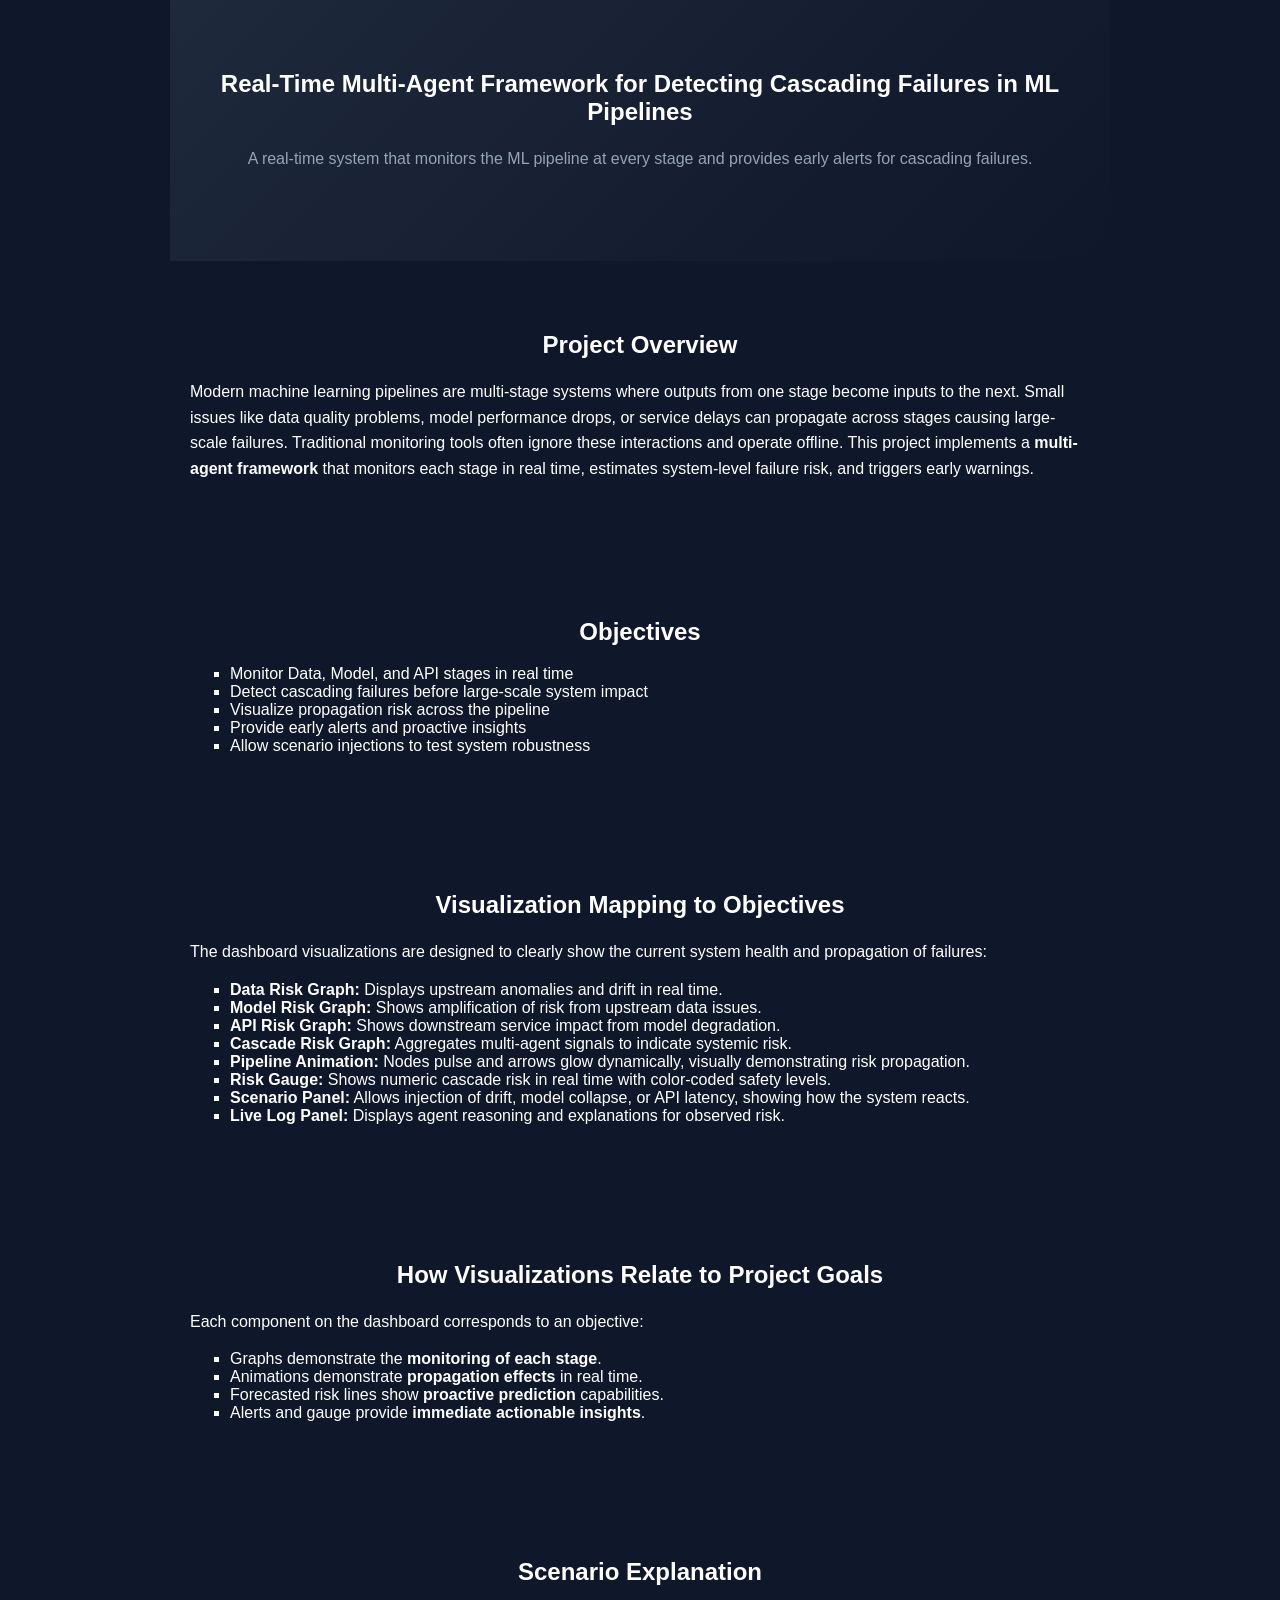
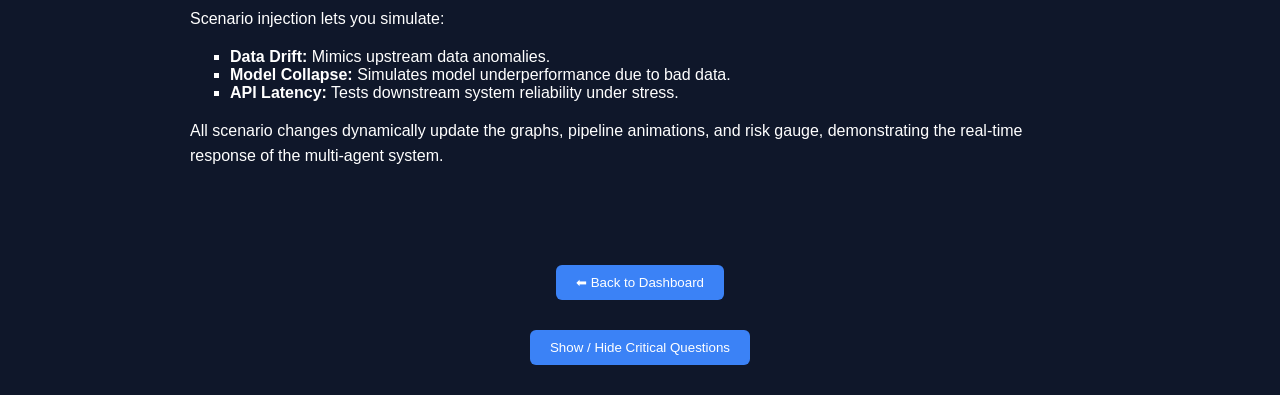
<file: ali/frontend/explanation.html>
<!DOCTYPE html>
<html>
<head>
    <title>Project Explanation</title>
    <link rel="stylesheet" href="style.css">
    <style>
        section {
            padding: 50px 20px;
            max-width: 900px;
            margin: auto;
            text-align: left;
        }
        h1, h2 {
            text-align: center;
        }
        ul {
            list-style-type: square;
            padding-left: 40px;
        }
        p {
            line-height: 1.6;
        }
        button {
            display: block;
            margin: 30px auto;
            padding: 10px 20px;
            background: #3b82f6;
            color: white;
            border: none;
            border-radius: 6px;
            cursor: pointer;
        }
        .subtitle {
            text-align: center;
            color: #94a3b8;
            margin-bottom: 40px;
        }
        #qa-section {
            display: none;
        }
        #qa-section h3 {
            margin-top: 30px;
        }
        #qa-section ul {
            list-style-type: disc;
            padding-left: 50px;
        }
        #qa-section li {
            margin-bottom: 10px;
        }
    </style>
</head>
<body>

<section class="hero">
    <h1>Real-Time Multi-Agent Framework for Detecting Cascading Failures in ML Pipelines</h1>
    <p class="subtitle">
        A real-time system that monitors the ML pipeline at every stage and provides early alerts for cascading failures.
    </p>
</section>

<section>
    <h2>Project Overview</h2>
    <p>
        Modern machine learning pipelines are multi-stage systems where outputs from one stage become inputs to the next. 
        Small issues like data quality problems, model performance drops, or service delays can propagate across stages 
        causing large-scale failures. Traditional monitoring tools often ignore these interactions and operate offline. 
        This project implements a <strong>multi-agent framework</strong> that monitors each stage in real time, 
        estimates system-level failure risk, and triggers early warnings.
    </p>
</section>

<section>
    <h2>Objectives</h2>
    <ul>
        <li>Monitor Data, Model, and API stages in real time</li>
        <li>Detect cascading failures before large-scale system impact</li>
        <li>Visualize propagation risk across the pipeline</li>
        <li>Provide early alerts and proactive insights</li>
        <li>Allow scenario injections to test system robustness</li>
    </ul>
</section>

<section>
    <h2>Visualization Mapping to Objectives</h2>
    <p>
        The dashboard visualizations are designed to clearly show the current system health and propagation of failures:
    </p>
    <ul>
        <li><strong>Data Risk Graph:</strong> Displays upstream anomalies and drift in real time.</li>
        <li><strong>Model Risk Graph:</strong> Shows amplification of risk from upstream data issues.</li>
        <li><strong>API Risk Graph:</strong> Shows downstream service impact from model degradation.</li>
        <li><strong>Cascade Risk Graph:</strong> Aggregates multi-agent signals to indicate systemic risk.</li>
        <li><strong>Pipeline Animation:</strong> Nodes pulse and arrows glow dynamically, visually demonstrating risk propagation.</li>
        <li><strong>Risk Gauge:</strong> Shows numeric cascade risk in real time with color-coded safety levels.</li>
        <li><strong>Scenario Panel:</strong> Allows injection of drift, model collapse, or API latency, showing how the system reacts.</li>
        <li><strong>Live Log Panel:</strong> Displays agent reasoning and explanations for observed risk.</li>
    </ul>
</section>

<section>
    <h2>How Visualizations Relate to Project Goals</h2>
    <p>
        Each component on the dashboard corresponds to an objective:
    </p>
    <ul>
        <li>Graphs demonstrate the <strong>monitoring of each stage</strong>.</li>
        <li>Animations demonstrate <strong>propagation effects</strong> in real time.</li>
        <li>Forecasted risk lines show <strong>proactive prediction</strong> capabilities.</li>
        <li>Alerts and gauge provide <strong>immediate actionable insights</strong>.</li>
    </ul>
</section>

<section>
    <h2>Scenario Explanation</h2>
    <p>
        Scenario injection lets you simulate:
    </p>
    <ul>
        <li><strong>Data Drift:</strong> Mimics upstream data anomalies.</li>
        <li><strong>Model Collapse:</strong> Simulates model underperformance due to bad data.</li>
        <li><strong>API Latency:</strong> Tests downstream system reliability under stress.</li>
    </ul>
    <p>
        All scenario changes dynamically update the graphs, pipeline animations, and risk gauge, demonstrating the 
        real-time response of the multi-agent system.
    </p>
</section>

<button onclick="window.location.href='index.html'">⬅ Back to Dashboard</button>
<button id="toggleQA">Show / Hide Critical Questions</button>

<section id="qa-section">
    <h2>Critical Questions & Answers</h2>
    
    <!-- Generate all 35 Q&A -->
    <h3>Q1: What is the main purpose of this project?</h3>
    <p>A: To detect cascading failures across multi-stage ML pipelines in real time using a multi-agent system.</p>

    <h3>Q2: What agents are used in the system?</h3>
    <p>A: Data Agent, Model Agent, API Agent, Propagation Risk Agent, and Alert Agent.</p>

    <h3>Q3: How does the Data Agent detect anomalies?</h3>
    <p>A: It monitors statistical deviations from baseline, including Z-score, KL divergence, and scenario injections.</p>

    <h3>Q4: How is model risk computed?</h3>
    <p>A: Model risk is derived from amplified data risk and evaluated using historical cascade memory and propagation factors.</p>

    <h3>Q5: How is API risk computed?</h3>
    <p>A: API risk is computed based on model risk amplification, latency spikes, and downstream impact simulation.</p>

    <h3>Q6: What is cascade risk?</h3>
    <p>A: Aggregate system-level risk combining data, model, and API risks using weighted factors and historical memory.</p>

    <h3>Q7: What visualization represents cascade risk?</h3>
    <p>A: The red curve in the line chart and the risk gauge indicate the systemic cascade intensity.</p>

    <h3>Q8: How are scenario injections applied?</h3>
    <p>A: Clicking buttons triggers drift, model collapse, or API latency, dynamically changing risk metrics and visualizations.</p>

    <h3>Q9: What is Z-score used for?</h3>
    <p>A: To detect statistical anomalies relative to baseline data distribution.</p>

    <h3>Q10: What is KL divergence used for?</h3>
    <p>A: To measure distributional difference between current and baseline data for drift detection.</p>

    <h3>Q11: How does forecasted cascade risk work?</h3>
    <p>A: Uses historical cascade trends, slope estimation, and anomaly amplification to predict near-future risk.</p>

    <h3>Q12: What happens if a critical cascade occurs?</h3>
    <p>A: Alert panel turns red, and speech synthesis announces a critical cascade for immediate action.</p>

    <h3>Q13: How does auto-recovery work?</h3>
    <p>A: If drift timers expire, mean and standard deviation gradually return toward baseline values.</p>

    <h3>Q14: How is dynamic threshold determined?</h3>
    <p>A: Based on baseline mean plus a factor of baseline standard deviation to adaptively detect high-risk scenarios.</p>

    <h3>Q15: How is safety margin calculated?</h3>
    <p>A: Safety margin = dynamic threshold - cascade risk; determines alert levels.</p>

    <h3>Q16: What are the alert levels?</h3>
    <p>A: SAFE, WARNING, CRITICAL, and CASCADE FAILURE depending on safety margin.</p>

    <h3>Q17: How are historical trends stored?</h3>
    <p>A: Cascade history array stores previous risk values for prediction and anomaly detection.</p>

    <h3>Q18: How does live log panel help?</h3>
    <p>A: Displays agent reasoning, scenario influence, and statistical insights for transparency.</p>

    <h3>Q19: How does pipeline animation indicate risk?</h3>
    <p>A: Node glow intensity and arrow color correspond to risk magnitudes in real time.</p>

    <h3>Q20: What type of data is used?</h3>
    <p>A: Simulated numeric data with baseline Gaussian distributions and optional injected drifts for testing robustness.</p>

    <h3>Q21: Why does the graph move continuously?</h3>
    <p>A: Because new metrics are fetched every 2 seconds, and cascading risk updates dynamically to simulate real-time monitoring.</p>

    <h3>Q22: How do forecasts improve system monitoring?</h3>
    <p>A: By showing potential future risks, enabling proactive intervention before critical cascades occur.</p>

    <h3>Q23: What happens when multiple scenarios are injected simultaneously?</h3>
    <p>A: Risks combine additively but capped at 100; visualizations reflect cumulative system stress.</p>

    <h3>Q24: How is real-time data fetched?</h3>
    <p>A: Frontend fetches from FastAPI /metrics endpoint every 2 seconds using fetch API.</p>

    <h3>Q25: How are anomalies explained mathematically?</h3>
    <p>A: Using Z-score, mean/std deviation, and KL divergence calculations shown in the live log panel.</p>

    <h3>Q26: How is model amplification determined?</h3>
    <p>A: Model risk = data risk × 1.2; API risk = model risk × 1.15; cascade risk is weighted aggregation.</p>

    <h3>Q27: How does auto-recovery affect risk graphs?</h3>
    <p>A: Gradually reduces artificially inflated risks toward baseline; green zone returns over time.</p>

    <h3>Q28: How are scenario effects visualized?</h3>
    <p>A: Dashboard updates graphs, node pulses, arrows, and logs to show real-time impact of injected scenarios.</p>

    <h3>Q29: How is forecasted cascade risk plotted?</h3>
    <p>A: Green dashed line in chart shows predicted risk; dynamically updated alongside actual metrics.</p>

    <h3>Q30: What uniqueness does this project have?</h3>
    <p>A: Real-time multi-agent monitoring of cascading failures with explainable reasoning, forecasting, and scenario simulation.</p>

    <h3>Q31: How are drift types handled?</h3>
    <p>A: Mean shift, variance explosion, sudden shock, and gradual drift; each modifies the simulated data distribution differently.</p>

    <h3>Q32: How is the forecast anomaly detected?</h3>
    <p>A: Using Z-score > 2 compared to historical cascade history; amplifies predicted cascade risk.</p>

    <h3>Q33: How are frontend animations synchronized with metrics?</h3>
    <p>A: JavaScript updates CSS properties of nodes and arrows each update cycle to reflect current risk values.</p>

    <h3>Q34: How does this project demonstrate proactive monitoring?</h3>
    <p>A: Shows live and predicted risks, triggers alerts before thresholds are exceeded, allowing early interventions.</p>

    <h3>Q35: What are potential edge cases and how are they handled?</h3>
    <p>A: Extreme drifts, multiple simultaneous scenarios, and sudden shocks are auto-corrected gradually; risk values capped at 100; alert logic handles safety margin dynamically.</p>
</section>

<script>
document.getElementById("toggleQA").addEventListener("click", () => {
    const qaSection = document.getElementById("qa-section");
    qaSection.style.display = qaSection.style.display === "none" ? "block" : "none";
});
</script>

</body>
</html>
</file>
<file: ali/frontend/style.css>
body {
    margin: 0;
    font-family: 'Segoe UI', sans-serif;
    background: #0f172a;
    color: white;
    scroll-behavior: smooth;
}

section {
    padding: 60px 20px;
    text-align: center;
}

.hero {
    background: linear-gradient(135deg, #1e293b, #0f172a);
}

.subtitle {
    color: #94a3b8;
}

button {
    padding: 10px 20px;
    background: #3b82f6;
    border: none;
    color: white;
    cursor: pointer;
    border-radius: 6px;
}

.pipeline {
    display: flex;
    justify-content: center;
    align-items: center;
    gap: 20px;
    margin-top: 40px;
}

.node {
    width: 120px;
    height: 120px;
    border-radius: 50%;
    background: #1e293b;
    display: flex;
    align-items: center;
    justify-content: center;
    font-weight: bold;
    transition: 0.5s;
}

.arrow {
    width: 60px;
    height: 4px;
    background: #475569;
    transition: 0.5s;
}

.chart-container {
    width: 80%;
    margin: auto;
}

.gauge-container {
    margin-top: 40px;
}

.gauge {
    width: 200px;
    height: 200px;
    border-radius: 50%;
    border: 12px solid #1e293b;
    position: relative;
    margin: auto;
    overflow: hidden;
}

.gauge-fill {
    position: absolute;
    bottom: 0;
    width: 100%;
    background: linear-gradient(to top, red, orange, yellow, green);
    height: 0%;
    transition: height 1s ease;
}

.gauge-value {
    position: absolute;
    top: 50%;
    left: 50%;
    transform: translate(-50%, -50%);
    font-size: 32px;
    font-weight: bold;
}

.alert-panel {
    margin-top: 20px;
    padding: 10px;
    font-weight: bold;
    border-radius: 6px;
}

.logs-section {
    background: #111827;
}
.control-section {
    background: #0f172a;
    padding: 40px;
}

.control-section button {
    margin: 10px;
}

#logs {
    max-height: 300px;
    overflow-y: auto;
    text-align: left;
    padding: 20px;
}

.unique-section {
    background: #1e293b;
}
</file>
